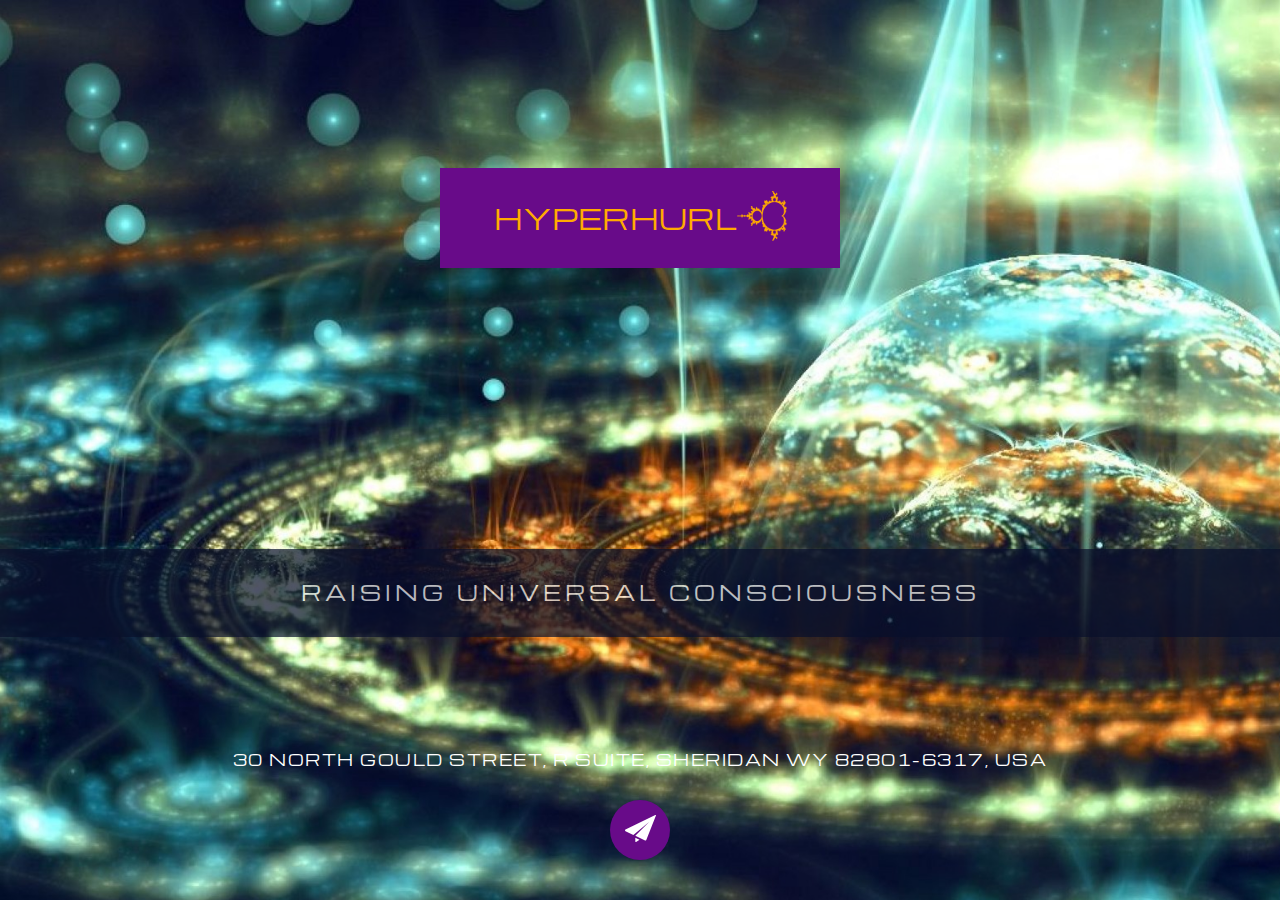
<file: index.html>
<!DOCTYPE html>
<html lang="en">

<head>
    <meta charset="UTF-8">
    <meta http-equiv="X-UA-Compatible" content="IE=edge">
    <meta name="viewport" content="width=device-width, initial-scale=1.0">
    <link rel="stylesheet" href="style.css">
    <link rel="preconnect" href="https://fonts.googleapis.com">
    <link rel="preconnect" href="https://fonts.gstatic.com" crossorigin>
    <!-- <link rel="stylesheet" href="./test.css"> -->
    <link
        href="https://fonts.googleapis.com/css2?family=Federo&family=Girassol&family=Inconsolata:wght@300&family=Michroma&family=Open+Sans:wght@300&family=PT+Sans&family=Roboto:wght@500&family=Space+Grotesk:wght@300&family=Ubuntu&display=swap"
        rel="stylesheet">
        <link rel="stylesheet" href="https://cdnjs.cloudflare.com/ajax/libs/font-awesome/4.7.0/css/font-awesome.min.css">
    <title>Hyperhurl</title>
</head>

<body>
    <div class="homepage-container-wrapper">
        <div class="homepage-container">
            <div class="top-section">
                <div class="brand-container">
                    <div class="content-wrapper">
                        <div class="text-box">
                            Hyperhurl
                        </div>
                        <div class="icon-box">
                            <img id='logo' src="./assets/logo.png">
                        </div>
                    </div>
                </div>
            </div>
            <div class="middle-section">
                <p class="middle-section-text">
                    Raising universal consciousness
                </p>
            </div>
            <div class="bottom-section">
                <div class="bottom-container-wrapper">
                    <div class="bottom-container">
                        <p class="address">
                                30 North Gould Street, R Suite, Sheridan WY 82801-6317, USA
                        </p>
                    </div>
                    <div class="telegram-icon-wrapper">
                        <div class="telegram-icon">
                           <a href="mailto: info@hyperhurl.com" > <svg  width="31" height="31" viewBox="0 0 31 31" fill="none" xmlns="http://www.w3.org/2000/svg">
                            <g clip-path="url(#clip0_1_11)">
                                <path d="M10.3152 28.6005C10.3152 28.7862 10.4183 28.9566 10.5823 29.0434C10.7462 29.1301 10.9455 29.1189 11.0987 29.014L14.5488 26.6583L10.3152 24.6405V28.6005H10.3152Z" fill="white"/>
                                <path d="M30.8389 2.03176C30.7441 1.9444 30.6218 1.89868 30.4982 1.89868C30.4237 1.89868 30.3493 1.91521 30.279 1.94978L0.495011 16.5597C0.190587 16.7093 -0.00205019 17.0201 1.64645e-05 17.3602C0.00208312 17.6998 0.197977 18.0086 0.504593 18.1549L8.35425 21.8951L24.0495 8.99482L10.2991 22.8217L20.0778 27.4811C20.1979 27.5387 20.3291 27.5673 20.4588 27.5673C20.5695 27.5673 20.6792 27.5471 20.7836 27.5061C21.0114 27.416 21.1924 27.2357 21.2827 27.0078L30.9644 2.58375C31.0411 2.39155 30.9911 2.17179 30.8389 2.03176Z" fill="white"/>
                            </g>
                            <defs>
                                <clipPath id="clip0_1_11">
                                    <rect width="31" height="31" fill="white"/>
                                </clipPath>
                            </defs>
                        </svg></a>
                        </div>
                    </div>
                </div>
            </div>
        </div>
    </div>
</body>

</html>

<!--<h1 class="header">Hyperhurl<img id='logo' src="../assets/logo.png"></h1>-->
<!--<a class="link-wrapper" href="#" ></a>-->
<!--<a id="icon" class="link-wrapper" href=" info@hyperhurl.com" target="_blank" >-->
<!--    <i  class="fa fa-google-plus" aria-hidden="true"></i>-->
<!--</a>-->
</file>
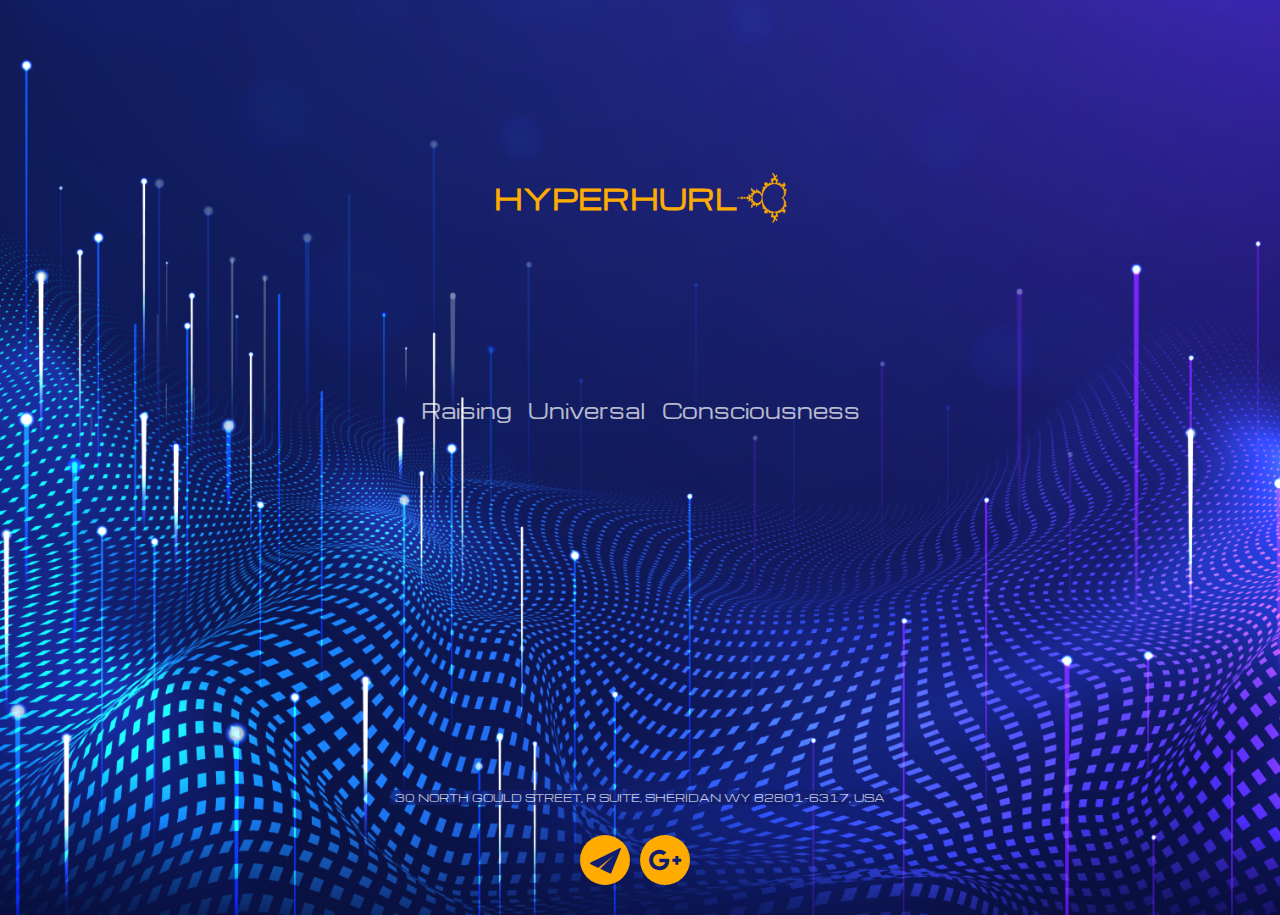
<file: pageEight/pageEight.html>
<!DOCTYPE html>
<html lang="en">

<head>
    <meta charset="UTF-8">
    <meta http-equiv="X-UA-Compatible" content="IE=edge">
    <meta name="viewport" content="width=device-width, initial-scale=1.0">
    <link rel="stylesheet" href="styleEight.css">
    <link rel="preconnect" href="https://fonts.googleapis.com">
    <link rel="preconnect" href="https://fonts.gstatic.com" crossorigin>
    <link
        href="https://fonts.googleapis.com/css2?family=Federo&family=Girassol&family=Inconsolata:wght@300&family=Michroma&family=Open+Sans:wght@300&family=PT+Sans&family=Roboto:wght@500&family=Space+Grotesk:wght@300&family=Ubuntu&display=swap"
        rel="stylesheet">
        <link rel="stylesheet" href="https://cdnjs.cloudflare.com/ajax/libs/font-awesome/4.7.0/css/font-awesome.min.css">
    <title>Hyperhurl8</title>
</head>

<body>
    <div class="wrapper">
        <div class="header-wrapper">
        <h1 class="header">Hyperhurl<img id='logo' src="../assets/logo.png"></h1>
    </div>
    <div  class="text-wrapper">
      <p class="text">Raising  universal  consciousness</p>
    </div>
    <div class="address-wrapper">
        <p class="address">30 North Gould Street, R Suite, Sheridan WY 82801-6317, USA</p>
    </div>
    <div class="link-div" >
        <a class="link-wrapper" href="#" ><img src="../assets/log.png"></a>
        <a id="icon" class="link-wrapper" href="#" target="_blank" ><i  class="fa fa-google-plus" aria-hidden="true"></i></a>

    </div>
    </div>
</body>

</html>
</file>
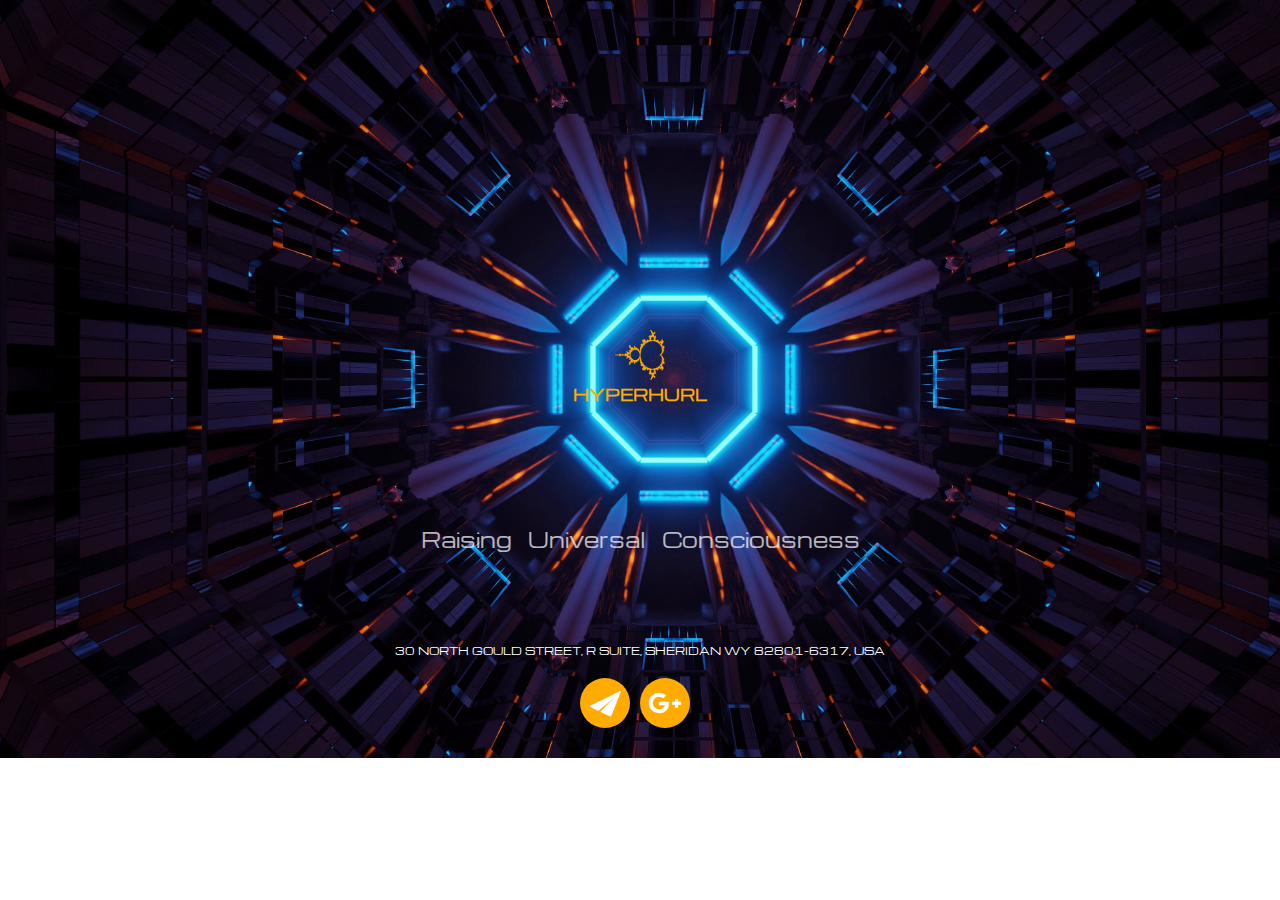
<file: pageFive/pageFive.html>
<!DOCTYPE html>
<html lang="en">

<head>
    <meta charset="UTF-8">
    <meta http-equiv="X-UA-Compatible" content="IE=edge">
    <meta name="viewport" content="width=device-width, initial-scale=1.0">
    <link rel="stylesheet" href="styleFive.css">
    <link rel="preconnect" href="https://fonts.googleapis.com">
    <link rel="preconnect" href="https://fonts.gstatic.com" crossorigin>
    <link
        href="https://fonts.googleapis.com/css2?family=Federo&family=Girassol&family=Inconsolata:wght@300&family=Michroma&family=Open+Sans:wght@300&family=PT+Sans&family=Roboto:wght@500&family=Space+Grotesk:wght@300&family=Ubuntu&display=swap"
        rel="stylesheet">
        <link rel="stylesheet" href="https://cdnjs.cloudflare.com/ajax/libs/font-awesome/4.7.0/css/font-awesome.min.css">
    <title>Hyperhurl5</title>
</head>

<body>
    <div class="wrapper">
        <div class="header-wrapper">
            <img id='logo' src="../assets/logo.png">
        <h1 class="header">Hyperhurl</h1>
    </div>
    <div  class="text-wrapper">
      <p class="text">Raising  universal  consciousness</p>
    </div>
    <div class="address-wrapper">
        <p class="address">30 North Gould Street, R Suite, Sheridan WY 82801-6317, USA</p>
    </div>
    <div class="link-div" >
        <a class="link-wrapper" href="#" ><img src="../assets/XMLID_52_.png"></a>
        <a id="icon" class="link-wrapper" href="#" target="_blank" ><i  class="fa fa-google-plus" aria-hidden="true"></i></a>
    </div>
    </div>
</body>

</html>
</file>
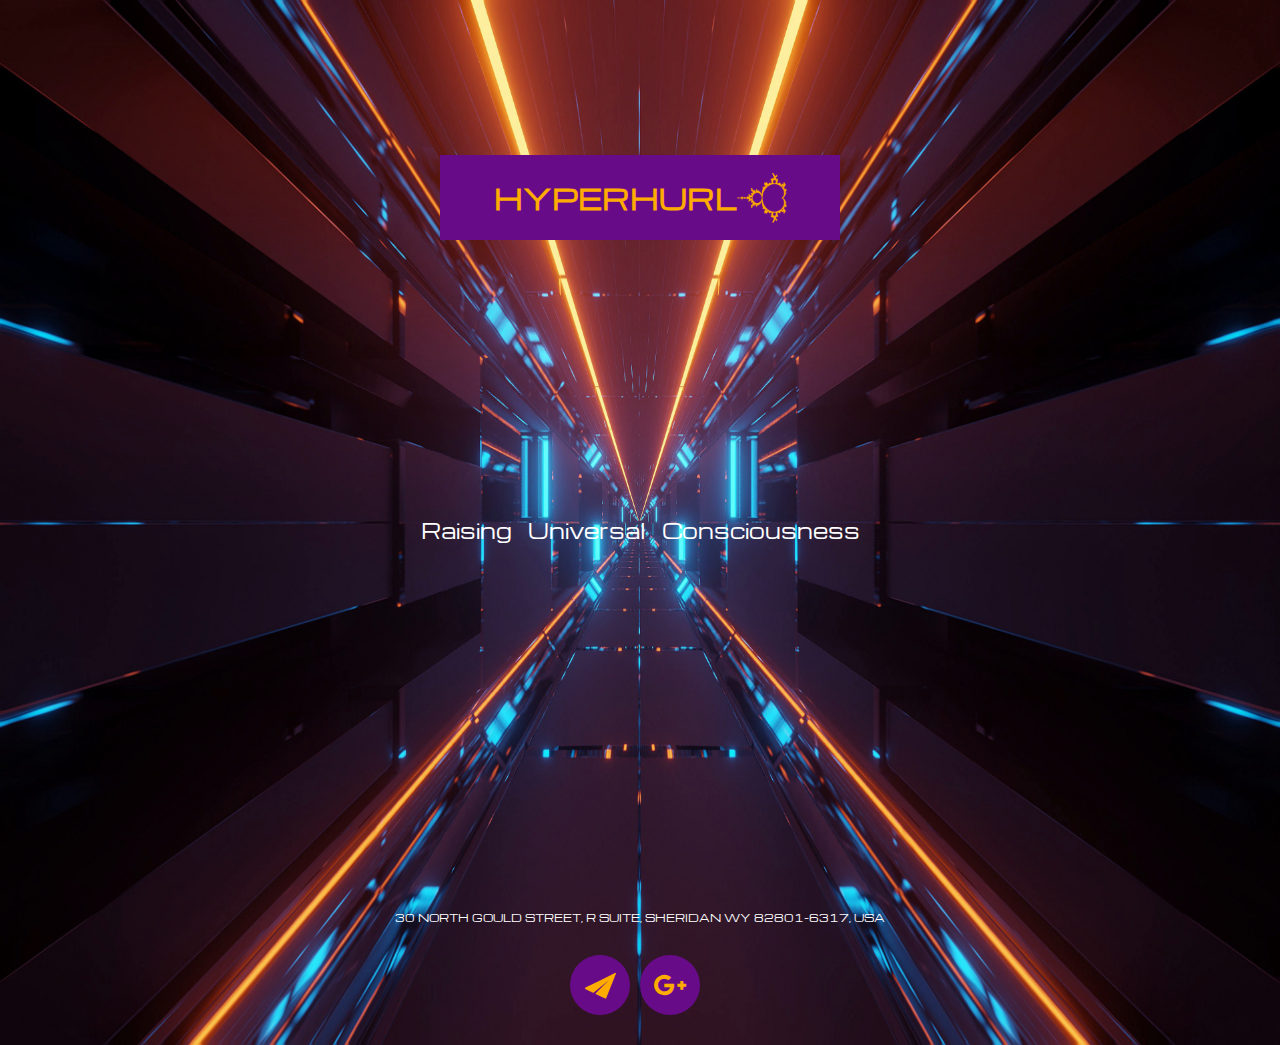
<file: pageFour/pageFour.html>
<!DOCTYPE html>
<html lang="en">

<head>
    <meta charset="UTF-8">
    <meta http-equiv="X-UA-Compatible" content="IE=edge">
    <meta name="viewport" content="width=device-width, initial-scale=1.0">
    <link rel="stylesheet" href="styleFour.css">
    <link rel="preconnect" href="https://fonts.googleapis.com">
    <link rel="preconnect" href="https://fonts.gstatic.com" crossorigin>
    <link
        href="https://fonts.googleapis.com/css2?family=Federo&family=Girassol&family=Inconsolata:wght@300&family=Michroma&family=Open+Sans:wght@300&family=PT+Sans&family=Roboto:wght@500&family=Space+Grotesk:wght@300&family=Ubuntu&display=swap"
        rel="stylesheet">
        <link rel="stylesheet" href="https://cdnjs.cloudflare.com/ajax/libs/font-awesome/4.7.0/css/font-awesome.min.css">
    <title>Hyperhurl4</title>
</head>

<body>
    <div class="wrapper">
        <div class="header-wrapper">
        <h1 class="header">Hyperhurl<img id='logo' src="../assets/logo.png"></h1>
    </div>
    <div  class="text-wrapper">
      <p class="text">Raising  universal  consciousness</p>
    </div>
    <div class="address-wrapper">
        <p class="address">30 North Gould Street, R Suite, Sheridan WY 82801-6317, USA</p>
    </div>
    <div class="link-div" >
        <a class="link-wrapper" href="#" ><img src="../assets/ab.png"></a>
        <a id="icon" class="link-wrapper" href="#" target="_blank" ><i  class="fa fa-google-plus" aria-hidden="true"></i></a>
    </div>
    </div>
</body>

</html>
</file>
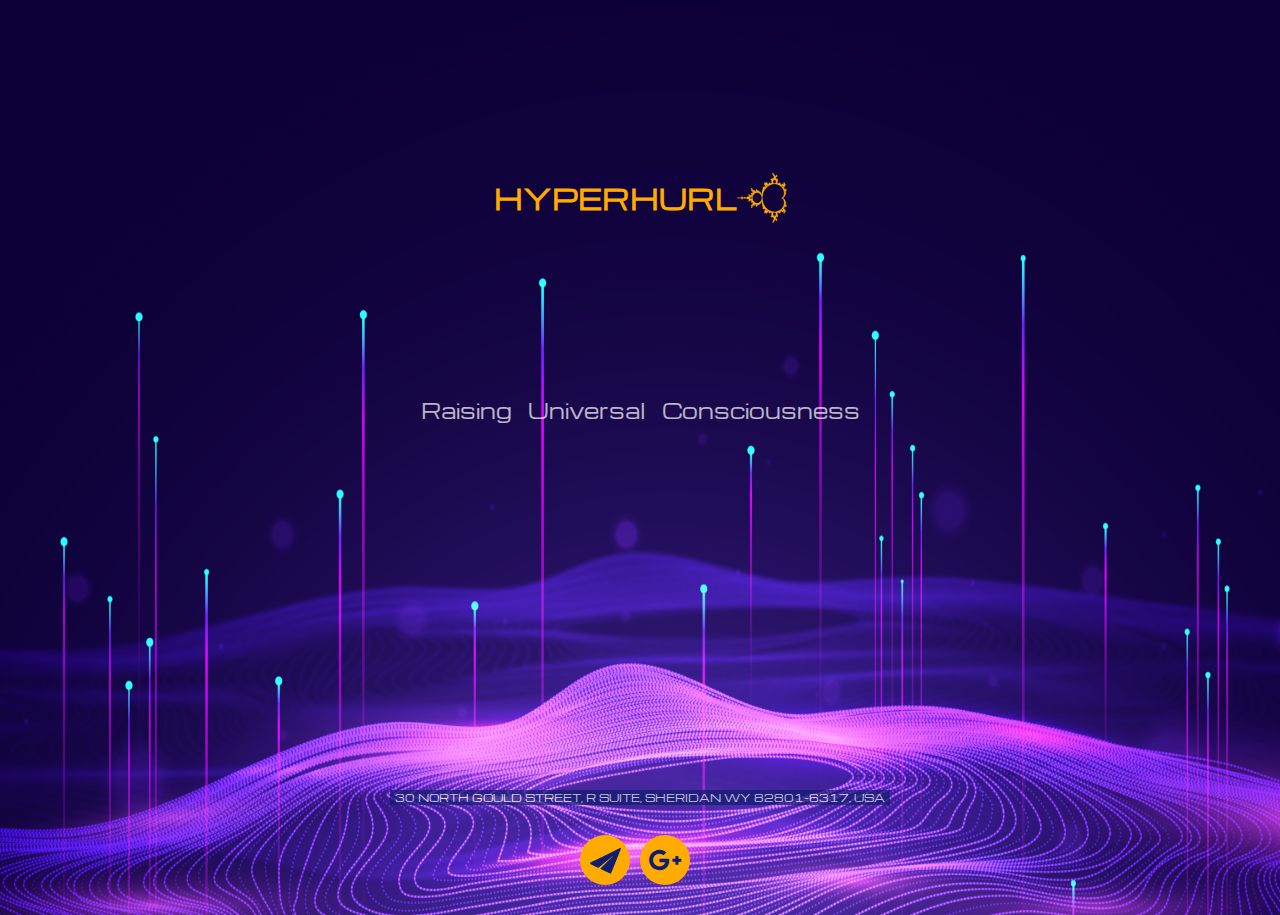
<file: pageNine/pageNine.html>
<!DOCTYPE html>
<html lang="en">

<head>
    <meta charset="UTF-8">
    <meta http-equiv="X-UA-Compatible" content="IE=edge">
    <meta name="viewport" content="width=device-width, initial-scale=1.0">
    <link rel="stylesheet" href="styleNine.css">
    <link rel="preconnect" href="https://fonts.googleapis.com">
    <link rel="preconnect" href="https://fonts.gstatic.com" crossorigin>
    <link
        href="https://fonts.googleapis.com/css2?family=Federo&family=Girassol&family=Inconsolata:wght@300&family=Michroma&family=Open+Sans:wght@300&family=PT+Sans&family=Roboto:wght@500&family=Space+Grotesk:wght@300&family=Ubuntu&display=swap"
        rel="stylesheet">
        <link rel="stylesheet" href="https://cdnjs.cloudflare.com/ajax/libs/font-awesome/4.7.0/css/font-awesome.min.css">
    <title>Hyperhurl9</title>
</head>

<body>
    <div class="wrapper">
        <div class="header-wrapper">
        <h1 class="header">Hyperhurl<img id='logo' src="../assets/logo.png"></h1>
    </div>
    <div  class="text-wrapper">
      <p class="text">Raising  universal  consciousness</p>
    </div>
    <div class="address-wrapper">
        <p class="address">30 North Gould Street, R Suite, Sheridan WY 82801-6317, USA</p>
    </div>
    <div class="link-div" >
        <a class="link-wrapper" href="#" ><img src="../assets/log.png"></a>
        <a id="icon" class="link-wrapper" href="#" target="_blank" ><i  class="fa fa-google-plus" aria-hidden="true"></i></a>

    </div>
    </div>
</body>

</html>
</file>
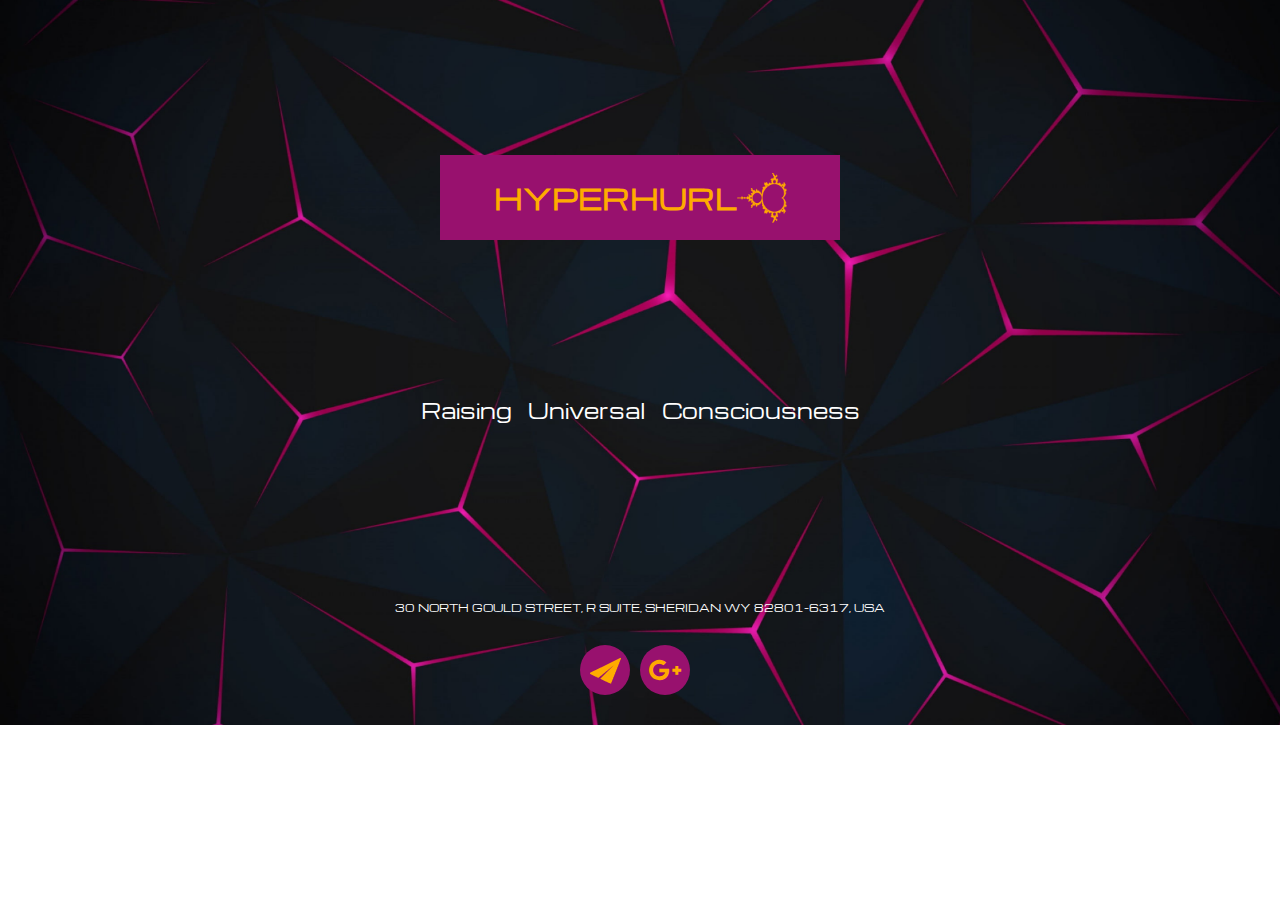
<file: pageSeven/pageSeven.html>
<!DOCTYPE html>
<html lang="en">

<head>
    <meta charset="UTF-8">
    <meta http-equiv="X-UA-Compatible" content="IE=edge">
    <meta name="viewport" content="width=device-width, initial-scale=1.0">
    <link rel="stylesheet" href="styleSeven.css">
    <link rel="preconnect" href="https://fonts.googleapis.com">
    <link rel="preconnect" href="https://fonts.gstatic.com" crossorigin>
    <link
        href="https://fonts.googleapis.com/css2?family=Federo&family=Girassol&family=Inconsolata:wght@300&family=Michroma&family=Open+Sans:wght@300&family=PT+Sans&family=Roboto:wght@500&family=Space+Grotesk:wght@300&family=Ubuntu&display=swap"
        rel="stylesheet">
        <link rel="stylesheet" href="https://cdnjs.cloudflare.com/ajax/libs/font-awesome/4.7.0/css/font-awesome.min.css">
    <title>Hyperhurl7</title>
</head>

<body>
    <div class="wrapper">
        <div class="header-wrapper">
        <h1 class="header">Hyperhurl<img id='logo' src="../assets/logo.png"></h1>
    </div>
    <div  class="text-wrapper">
      <p class="text">Raising  universal  consciousness</p>
    </div>
    <div class="address-wrapper">
        <p class="address">30 North Gould Street, R Suite, Sheridan WY 82801-6317, USA</p>
    </div>
    <div class="link-div" >
        <a class="link-wrapper" href="#" ><img src="../assets/ab.png"></a>
        <a id="icon" class="link-wrapper" href="#" target="_blank" ><i  class="fa fa-google-plus" aria-hidden="true"></i></a>
    </div>
    </div>
</body>

</html>
</file>
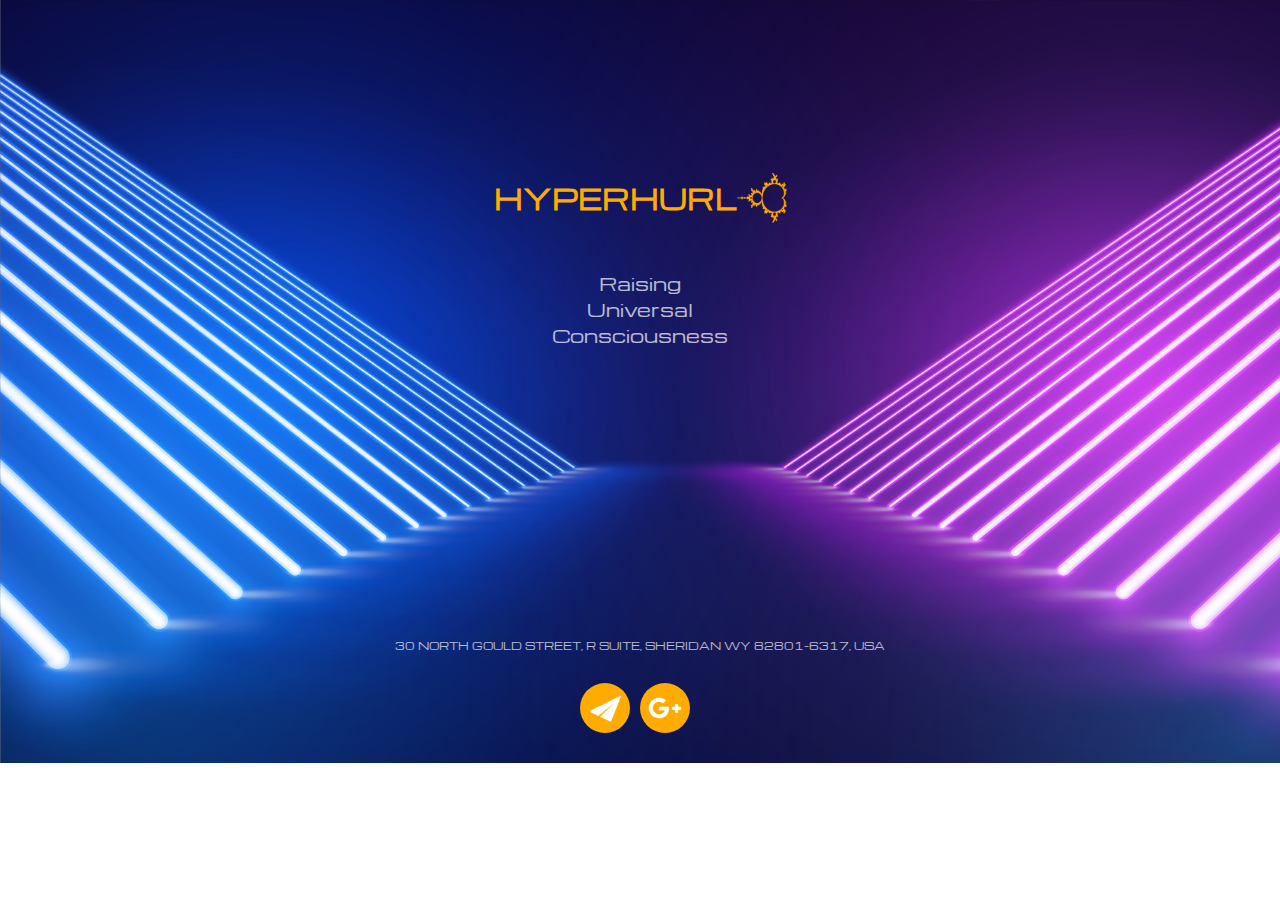
<file: pageSix/pageSix.html>
<!DOCTYPE html>
<html lang="en">

<head>
    <meta charset="UTF-8">
    <meta http-equiv="X-UA-Compatible" content="IE=edge">
    <meta name="viewport" content="width=device-width, initial-scale=1.0">
    <link rel="stylesheet" href="styleSix.css">
    <link rel="preconnect" href="https://fonts.googleapis.com">
    <link rel="preconnect" href="https://fonts.gstatic.com" crossorigin>
    <link
        href="https://fonts.googleapis.com/css2?family=Federo&family=Girassol&family=Inconsolata:wght@300&family=Michroma&family=Open+Sans:wght@300&family=PT+Sans&family=Roboto:wght@500&family=Space+Grotesk:wght@300&family=Ubuntu&display=swap"
        rel="stylesheet">
        <link rel="stylesheet" href="https://cdnjs.cloudflare.com/ajax/libs/font-awesome/4.7.0/css/font-awesome.min.css">
    <title>Hyperhurl6</title>
</head>

<body>
    <div class="wrapper">
        <div class="header-wrapper">
        <h1 class="header">Hyperhurl<img id='logo' src="../assets/logo.png"></h1>
    </div>
    <div  class="text-wrapper">
      <p class="text">Raising  universal  consciousness</p>
    </div>
    <div class="address-wrapper">
        <p class="address">30 North Gould Street, R Suite, Sheridan WY 82801-6317, USA</p>
    </div>
    <div class="link-div" >
        <a class="link-wrapper" href="#" ><img src="../assets/XMLID_52_.png"></a>
        <a id="icon" class="link-wrapper" href="#" target="_blank" ><i  class="fa fa-google-plus" aria-hidden="true"></i></a>

    </div>
    </div>
</body>

</html>
</file>
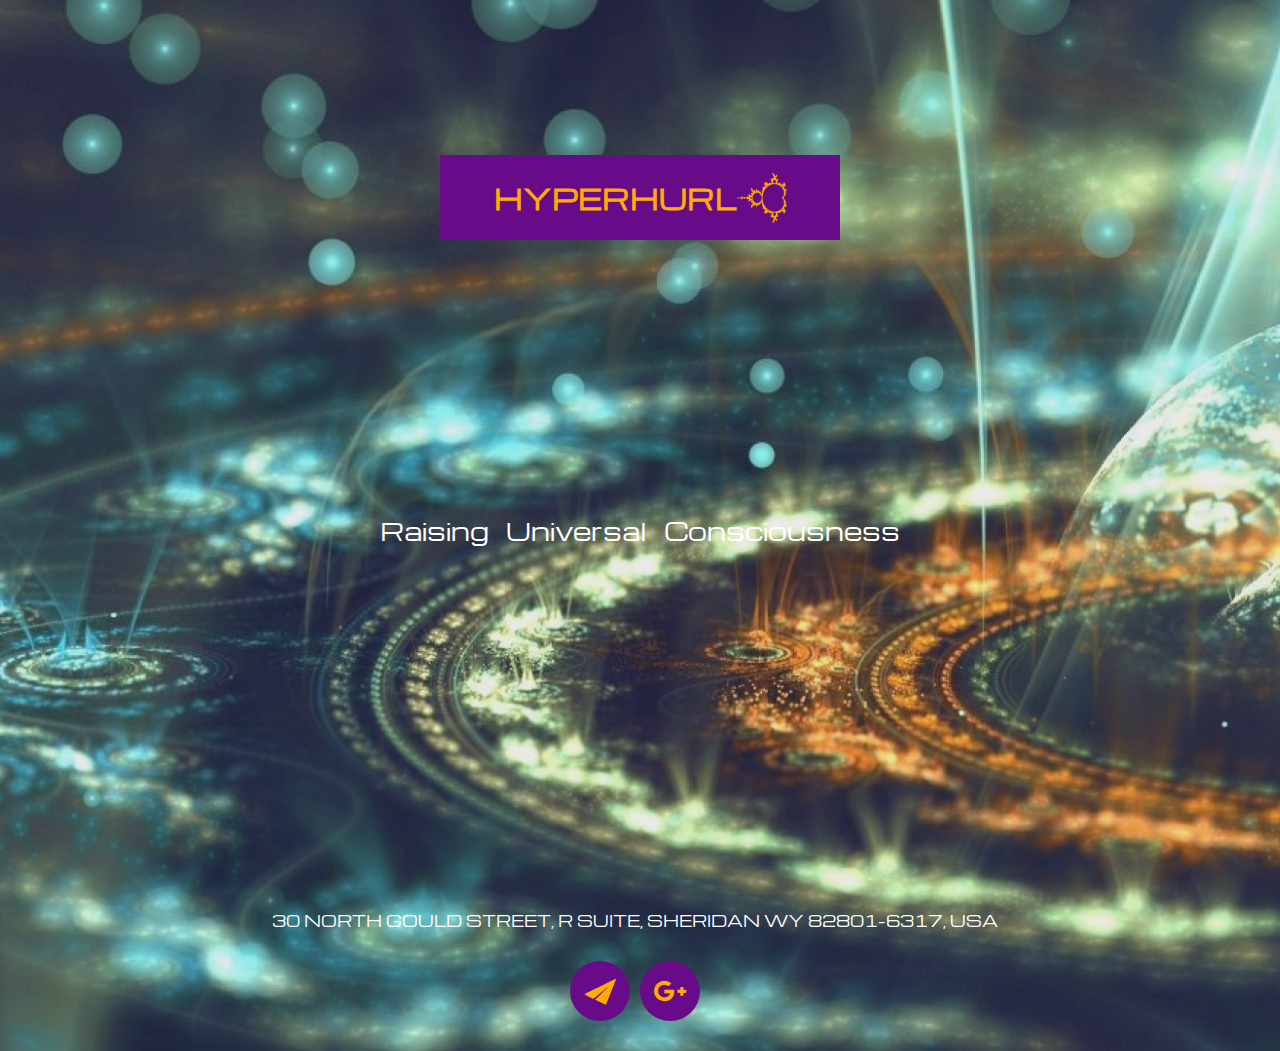
<file: pageThree/pageThree.html>
<!DOCTYPE html>
<html lang="en">

<head>
    <meta charset="UTF-8">
    <meta http-equiv="X-UA-Compatible" content="IE=edge">
    <meta name="viewport" content="width=device-width, initial-scale=1.0">
    <link rel="stylesheet" href="styleThree.css">
    <link rel="preconnect" href="https://fonts.googleapis.com">
    <link rel="preconnect" href="https://fonts.gstatic.com" crossorigin>
    <link
        href="https://fonts.googleapis.com/css2?family=Federo&family=Girassol&family=Inconsolata:wght@300&family=Michroma&family=Open+Sans:wght@300&family=PT+Sans&family=Roboto:wght@500&family=Space+Grotesk:wght@300&family=Ubuntu&display=swap"
        rel="stylesheet">
        <link rel="stylesheet" href="https://cdnjs.cloudflare.com/ajax/libs/font-awesome/4.7.0/css/font-awesome.min.css">
    <title>Hyperhurl3</title>
</head>

<body>
    <div class="wrapper">
        <div class="header-wrapper">
        <h1 class="header">Hyperhurl<img id='logo' src="../assets/logo.png"></h1>
    </div>
    <div  class="text-wrapper">
      <p class="text">Raising  universal  consciousness</p>
    </div>
    <div class="address-wrapper">
        <p class="address">30 North Gould Street, R Suite, Sheridan WY 82801-6317, USA</p>
    </div>
    <div class="link-div" >
        <a class="link-wrapper" href="#" ><img src="../assets/ab.png"></a>
        <a id="icon" class="link-wrapper" href="#" target="_blank" ><i  class="fa fa-google-plus" aria-hidden="true"></i></a>
    </div>
    </div>
</body>

</html>
</file>
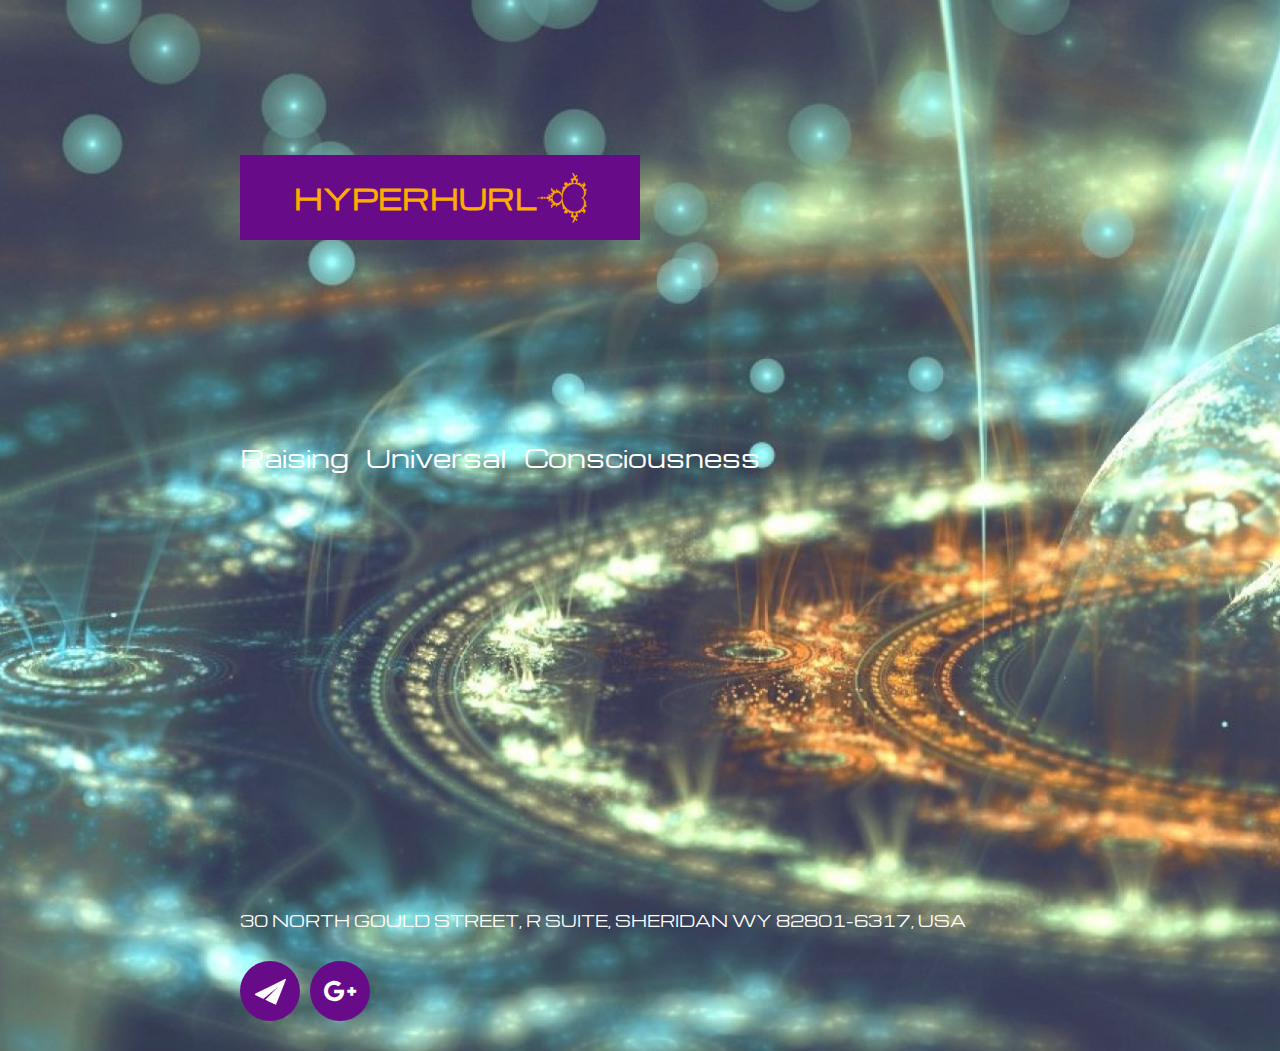
<file: pageTwo/pageTwo.html>
<!DOCTYPE html>
<html lang="en">

<head>
    <meta charset="UTF-8">
    <meta http-equiv="X-UA-Compatible" content="IE=edge">
    <meta name="viewport" content="width=device-width, initial-scale=1.0">
    <link rel="stylesheet" href="styleTwo.css">
    <link rel="preconnect" href="https://fonts.googleapis.com">
    <link rel="preconnect" href="https://fonts.gstatic.com" crossorigin>
    <link
        href="https://fonts.googleapis.com/css2?family=Federo&family=Girassol&family=Inconsolata:wght@300&family=Michroma&family=Open+Sans:wght@300&family=PT+Sans&family=Roboto:wght@500&family=Space+Grotesk:wght@300&family=Ubuntu&display=swap"
        rel="stylesheet">
        <link rel="stylesheet" href="https://cdnjs.cloudflare.com/ajax/libs/font-awesome/4.7.0/css/font-awesome.min.css">
    <title>Hyperhurl2</title>
</head>

<body>
    <div class="wrapper">
        <div class="header-wrapper">
        <h1 class="header">Hyperhurl<img id='logo' src="../assets/logo.png"></h1>
    </div>
    <div  class="text-wrapper">
      <p class="text">Raising  universal  consciousness</p>
    </div>
    <div class="address-wrapper">
        <p class="address">30 North Gould Street, R Suite, Sheridan WY 82801-6317, USA</p>
    </div>
    <div class="link-div" >
        <a class="link-wrapper" href="#" ><img src="../assets/XMLID_52_.png"></a>
        <a id="icon" class="link-wrapper" href="#" target="_blank" ><i  class="fa fa-google-plus" aria-hidden="true"></i></a>

    </div>
    </div>
</body>

</html>
</file>
<file: style.css>
*{
    font-family: Michroma;
    margin: 0;padding: 0;
    text-transform: uppercase;
}
.wrapper{
    padding-bottom: 30px;
    background-image: url(./assets/bg.png);
    background-repeat: no-repeat;
    background-size: cover;
    height: 100vh;
}
#logo{
    width: 50px;
    height: 50px;
}
.header{
    color:#FFAB00 ;
    font-size:27px ;
    font-family: Michroma;
    display: flex;
    align-items: center;
    justify-content: center;
    background-color: #680B89;
    width: 400px;
    height: 85px;
}
.header-wrapper{
    display: flex;
    justify-content: center;
    padding-top: 155px;
}
.text{
    font-size: 30px;
}
.text-wrapper{
    height: 180px;
    background-color: #080F2B;
    color: #FFFFFF;
    display: flex;
    justify-content: center;
    align-items: center;
    margin-top: 200px;
    opacity: 0.7; 
}
.address{
    width: 736px;
    color: #FFFFFF;
    font-size: 15px;
}
.address-wrapper{
    display: flex;
    align-items: center;
    justify-content: center;
    margin-top: 290px;
    margin-bottom: 30px;
}
.link-wrapper{
    width: 60px;
    height: 60px;
    background-color: #680B89;
    border-radius: 60px;
    display: flex;
    justify-content: center;
    align-items: center;
    margin-right: 10px;
}
.link-div{
    display: flex;
    justify-content: center;
    align-items: center;
}
#icon{
    text-decoration: none;
    color: white;
    font-size: 25px;
}
@media (min-width:320px) and (max-width:768px){
    .wrapper{
        padding: 5px;
    }
    .text-wrapper{
        background-color: #080F2B;
        color: #FFFFFF;
        height: fit-content;
    }
    .text{
        font-size: 10px;
        text-align: center;

    }
    .address{
        width: fit-content;
        color: #FFFFFF;
        font-size: 10px;
        text-align: center;
    }
    .address-wrapper{
        display: flex;
        align-items: center;
        justify-content: center;
        margin-top: 290px;
        margin-bottom: 30px;
    }
}
body{
    overflow: hidden;
}
.homepage-container-wrapper{
    background: white url("./assets/home-bg.png") no-repeat scroll center;
    height: 100vh;
}
.homepage-container-wrapper .homepage-container{
    height: 100%;
    display: flex;
    flex-direction: column;
    justify-content: space-between;
}

.top-section{
    flex-grow: .6;
}

.middle-section, .top-section{
    display: flex;
    align-items: center;
    justify-content: center;
}
.top-section .brand-container{
    width: 400px;
    height: 100px;
    background: #680B89;
    display: flex;
    align-items: center;
}
.brand-container .content-wrapper{
    width: 100%;
    display: flex;
    align-items: center;
    justify-content: center;

}
.text-box{
    font-family: Michroma;
    font-style: normal;
    font-weight: normal;
    font-size: 27px;
    line-height: 38px;
    text-transform: uppercase;
    color: #FFAB00;
}

.middle-section{
    height: 180px;
    background: #080F2B;
    opacity: 0.7;
}
.middle-section .middle-section-text{
    font-family: Michroma;
    font-style: normal;
    font-weight: normal;
    font-size: 30px;
    line-height: 43px;
    letter-spacing: 0.2em;
    text-transform: uppercase;
    color: #FFFFFF;
    width: 100%;
    text-align: center;
    padding: 0;
    margin: 0;

}

.bottom-section{
    display: flex;
    align-items: end;
    justify-content: center;
    padding-bottom: 40px;
    /* flex-grow: 0.4; */
}
.bottom-container-wrapper{
    width: 100%;

}
.bottom-container{
    text-align: center;
}
.address{
    font-family: Michroma;
    font-style: normal;
    font-weight: normal;
    font-size: 15px;
    line-height: 21px;
    letter-spacing: 0.1em;
    color: #FFFFFF;
    margin: 0;
    padding: 0;
    width: 100%;
}
.telegram-icon-wrapper{
    display: flex;
    justify-content: center;
}
.telegram-icon{
    margin-top: 30px;
    width: 60px;
    height: 60px;
    background: #680B89;
    border-radius: 50%;
    display: flex;
    align-items: center;
    justify-content: center;
}


@media(min-width:250px) and (max-width:320px){
    .middle-section .middle-section-text{
        font-size: 10px;
        line-height: 33px;
        letter-spacing: 0.1em;
        padding: 0 5px;
    }
    .middle-section{
        height: 44px;
    }
    .address{
      font-size: 10px;
    }
}
@media(min-width:321px) and (max-width:768px){
    .middle-section .middle-section-text{
        font-size: 10px;
        line-height: 33px;
        letter-spacing: 0.1em;
        padding: 0 5px;
    }
    .middle-section{
        height: 44px;
    }
    .address{
      font-size: 10px;
    }
}
@media(min-width:769px) and (max-width:1500px){
.homepage-container-wrapper{
    background-size: cover}
    .middle-section{
        height: 88px;
    }
    .middle-section .middle-section-text{
        font-size: 20px;
    }
}
/* @media(max-width: 568px) {
    .top-section{
        flex-grow: 0.7;
    }
    .bottom-section{
        flex-grow: .3;
    }
    .brand-container{
        min-width: 260px;
        height: auto;
        display: table;
        max-width: 90%;
    }
    .text-box{
        font-size: 23px;
    }
    .middle-section .middle-section-text{
        font-size: 25px;
        line-height: 33px;
        letter-spacing: 0.1em;
        padding: 0 5px;
    }
} */
</file>
<file: test.css>
/* 
body{
    overflow: hidden;
}
.homepage-container-wrapper{
    background: white url("./assets/home-bg.png") no-repeat scroll center;
    height: 100vh;
}
.homepage-container-wrapper .homepage-container{
    height: 100%;
    display: flex;
    flex-direction: column;
    justify-content: space-between;
}

.top-section{
    flex-grow: .6;
}

.middle-section, .top-section{
    display: flex;
    align-items: center;
    justify-content: center;
}
.top-section .brand-container{
    width: 400px;
    height: 100px;
    background: #680B89;
    display: flex;
    align-items: center;
}
.brand-container .content-wrapper{
    width: 100%;
    display: flex;
    align-items: center;
    justify-content: center;

}
.text-box{
    font-family: Michroma;
    font-style: normal;
    font-weight: normal;
    font-size: 27px;
    line-height: 38px;
    text-transform: uppercase;
    color: #FFAB00;
}

.middle-section{
    height: 180px;
    background: #080F2B;
    opacity: 0.7;
}
.middle-section .middle-section-text{
    font-family: Michroma;
    font-style: normal;
    font-weight: normal;
    font-size: 30px;
    line-height: 43px;
    letter-spacing: 0.2em;
    text-transform: uppercase;
    color: #FFFFFF;
    width: 100%;
    text-align: center;
    padding: 0;
    margin: 0;

}

.bottom-section{
    display: flex;
    align-items: end;
    justify-content: center;
    padding-bottom: 40px;
    flex-grow: 0.4;
}
.bottom-container-wrapper{
    width: 100%;

}
.bottom-container{
    text-align: center;
}
.address{
    font-family: Michroma;
    font-style: normal;
    font-weight: normal;
    font-size: 15px;
    line-height: 21px;
    letter-spacing: 0.1em;
    color: #FFFFFF;
    margin: 0;
    padding: 0;
    width: 100%;
}
.telegram-icon-wrapper{
    display: flex;
    justify-content: center;
}
.telegram-icon{
    margin-top: 30px;
    width: 60px;
    height: 60px;
    background: #680B89;
    border-radius: 50%;
    display: flex;
    align-items: center;
    justify-content: center;
}


@media(min-width:250px) and (max-width:320px){
    .middle-section .middle-section-text{
        font-size: 10px;
        line-height: 33px;
        letter-spacing: 0.1em;
        padding: 0 5px;
    }
    .middle-section{
        height: 44px;
    }
    .address{
      font-size: 10px;
    }
}
@media(min-width:321px) and (max-width:768px){
    .middle-section .middle-section-text{
        font-size: 10px;
        line-height: 33px;
        letter-spacing: 0.1em;
        padding: 0 5px;
    }
    .middle-section{
        height: 44px;
    }
    .address{
      font-size: 10px;
    }
}
@media(min-width:769px) and (max-width:1500px){
.homepage-container-wrapper{
    background-size: cover}
    .middle-section{
        height: 88px;
    }
    .middle-section .middle-section-text{
        font-size: 20px;
    }
} */
/* @media(max-width: 568px) {
    .top-section{
        flex-grow: 0.7;
    }
    .bottom-section{
        flex-grow: .3;
    }
    .brand-container{
        min-width: 260px;
        height: auto;
        display: table;
        max-width: 90%;
    }
    .text-box{
        font-size: 23px;
    }
    .middle-section .middle-section-text{
        font-size: 25px;
        line-height: 33px;
        letter-spacing: 0.1em;
        padding: 0 5px;
    }
} */
</file>
<file: pageEight/styleEight.css>
*{
    font-family: Michroma;
    margin: 0;padding: 0;
    text-transform: uppercase;
}
.wrapper{
    padding-bottom: 30px;
    background-image: url(../assets/pageEight.png);
    background-repeat: no-repeat;
    background-size: cover;
}
#logo{
    width: 50px;
    height: 50px;
}
.header{
    color:#FFAB00 ;
    font-size:27px ;
    font-family: Michroma;
    display: flex;
    align-items: center;
    justify-content: center;
    width: 400px;
    height: 85px;
}
.header-wrapper{
    padding-top: 155px;
    display: flex;
    align-items: center;
    justify-content: center;
    
}
.text{
    font-size: 20px;
    text-transform: capitalize;
    word-spacing: 10px;
    opacity: 0.7;
}
.text-wrapper{
    height: 180px;
    color: #FFFFFF;
    margin-top: 80px;
    display: flex;
    align-items: center;
    justify-content: center;
}
.address{
    width: 500px;
    color: #FFFFFF;
    font-size: 10px;
    text-align: center;
    opacity: 0.7;
    background: #111D6E;
}
.address-wrapper{
    display: flex;
    align-items: center;
    justify-content: center;
    margin-top: 290px;
    margin-bottom: 30px;
}
.link-wrapper{
    width: 50px;
    height: 50px;
    background-color:#FFAB00;
    border-radius: 50px;
    display: flex;
    justify-content: center;
    align-items: center;
    margin-right: 10px;
}
.link-div{
    display: flex;
    justify-content: center;
    align-items: center;
}

#icon{
    text-decoration: none;
    color: #111D6E;
    font-size: 25px;
}
@media (min-width:320px) and (max-width:768px){
    .wrapper{
        padding: 5px;
    }
    .text-wrapper{
        background-color: #080F2B;
        color: #FFFFFF;
        height: fit-content;
    }
    .text{
        font-size: 10px;
        text-align: center;

    }
    .address{
        width: fit-content;
        color: #FFFFFF;
        font-size: 10px;
        text-align: center;
    }
    .address-wrapper{
        display: flex;
        align-items: center;
        justify-content: center;
        margin-top: 290px;
        margin-bottom: 30px;
    }
}
</file>
<file: pageFive/styleFive.css>
*{
    font-family: Michroma;
    margin: 0;padding: 0;
    text-transform: uppercase;
}
.wrapper{
    padding-bottom: 30px;
    background-image: url(../assets/pageFive.png);
    background-repeat: no-repeat;
    background-size: cover;
    padding-top: 10px;
    
}
#logo{
    width: 50px;
    height: 50px;
}
.header{
    color:#FFAB00 ;
    font-size:15px ;
    font-family: Michroma;
    
}
.header-wrapper{
    text-align: center;
    margin-top: 320px;
}
.text{
    font-size: 20px;
    text-transform: capitalize;
    word-spacing: 10px;
    opacity: 0.7;
    font-family: Michroma;

}
.text-wrapper{
    color: #FFFFFF;
    display: flex;
    align-items: center;
    justify-content: center;
    margin-top: 120px;

}
.address{
    width: 600px;
    color: #FFFFFF;
    font-size: 10px;
    text-align: center;
}
.address-wrapper{
    display: flex;
    align-items: center;
    justify-content: center;
    margin-top: 90px;
    margin-bottom: 20px;
}
.link-wrapper{
    width: 50px;
    height: 50px;
    background-color:#FFAB00;
    border-radius: 50px;
    display: flex;
    justify-content: center;
    align-items: center;
    margin-right: 10px;
}
.link-div{
    display: flex;
    justify-content: center;
    align-items: center;
}
#icon{
    text-decoration: none;
    color: white;
    font-size: 25px;
}
@media (min-width:320px) and (max-width:768px){
    .wrapper{
        padding: 5px;
    background-size: cover;
    }
    .text-wrapper{
        background-color: #080F2B;
        color: #FFFFFF;
        height: fit-content;
    }
    .text{
        font-size: 10px;
        text-align: center;

    }
    .address{
        width: fit-content;
        color: #FFFFFF;
        font-size: 10px;
        text-align: center;
    }
    .address-wrapper{
        display: flex;
        align-items: center;
        justify-content: center;
        margin-top: 290px;
        margin-bottom: 30px;
    }
}
</file>
<file: pageFour/styleFour.css>
*{
    font-family: Michroma;
    margin: 0;padding: 0;
    text-transform: uppercase;
}
.wrapper{
    padding-bottom: 30px;
    background-image: url(../assets/pagefour.png);
    background-repeat: no-repeat;
    background-size: 100% 100%;
    /* background-color: rgba(0,0,0, 0.4); */
}
#logo{
    width: 50px;
    height: 50px;
}
.header{
    color:#FFAB00 ;
    font-size:27px ;
    font-family: Michroma;
    display: flex;
    align-items: center;
    justify-content: center;
    background-color: #680B89;
    width: 400px;
    height: 85px;
}
.header-wrapper{
    padding-top: 155px;
    display: flex;
    align-items: center;
    justify-content: center;
}
.text{
    font-size: 20px;
    text-transform: capitalize;
    word-spacing: 10px;
}
.text-wrapper{
    height: 180px;
    color: #FFFFFF;
    margin-top: 200px;
    display: flex;
    align-items: center;
    justify-content: center;
}
.address{
    width: 600px;
    color: #FFFFFF;
    font-size: 10px;
    text-align: center;
}
.address-wrapper{
    display: flex;
    align-items: center;
    justify-content: center;
    margin-top: 290px;
    margin-bottom: 30px;
}
.link-wrapper{
    width: 60px;
    height: 60px;
    background-color: #680B89;
    border-radius: 60px;
    display: flex;
    justify-content: center;
    align-items: center;
    margin-right: 10px;
}
.link-div{
    display: flex;
    justify-content: center;
    align-items: center;
}
#icon{
    text-decoration: none;
    color: #FFAB00;
    font-size: 25px;
}
@media (min-width:320px) and (max-width:768px){
    .wrapper{
        padding: 5px;
    }
    .text-wrapper{
        background-color: #080F2B;
        color: #FFFFFF;
        height: fit-content;
    }
    .text{
        font-size: 10px;
        text-align: center;

    }
    .address{
        width: fit-content;
        color: #FFFFFF;
        font-size: 10px;
        text-align: center;
    }
    .address-wrapper{
        display: flex;
        align-items: center;
        justify-content: center;
        margin-top: 290px;
        margin-bottom: 30px;
    }
}
</file>
<file: pageNine/styleNine.css>
*{
    font-family: Michroma;
    margin: 0;padding: 0;
    text-transform: uppercase;
}
.wrapper{
    padding-bottom: 30px;
    background-image: url(../assets/pageNine.png);
    background-repeat: no-repeat;
    background-size: 100% 100%;
}
#logo{
    width: 50px;
    height: 50px;
}
.header{
    color:#FFAB00 ;
    font-size:27px ;
    font-family: Michroma;
    display: flex;
    align-items: center;
    justify-content: center;
    width: 400px;
    height: 85px;
}
.header-wrapper{
    padding-top: 155px;
    display: flex;
    align-items: center;
    justify-content: center;
    
}
.text{
    font-size: 20px;
    text-transform: capitalize;
    word-spacing: 10px;
    opacity: 0.7;
}
.text-wrapper{
    height: 180px;
    color: #FFFFFF;
    margin-top: 80px;
    display: flex;
    align-items: center;
    justify-content: center;
}
.address{
    width: 500px;
    color: #FFFFFF;
    font-size: 10px;
    text-align: center;
    opacity: 0.7;
    background: #111D6E;
}
.address-wrapper{
    display: flex;
    align-items: center;
    justify-content: center;
    margin-top: 290px;
    margin-bottom: 30px;
}
.link-wrapper{
    width: 50px;
    height: 50px;
    background-color:#FFAB00;
    border-radius: 50px;
    display: flex;
    justify-content: center;
    align-items: center;
    margin-right: 10px;
}
.link-div{
    display: flex;
    justify-content: center;
    align-items: center;
}
#icon{
    text-decoration: none;
    color: #111D6E;
    font-size: 25px;
}
@media (min-width:320px) and (max-width:768px){
    .wrapper{
        padding: 5px;
    }
    .text-wrapper{
        background-color: #080F2B;
        color: #FFFFFF;
        height: fit-content;
    }
    .text{
        font-size: 10px;
        text-align: center;

    }
    .address{
        width: fit-content;
        color: #FFFFFF;
        font-size: 10px;
        text-align: center;
    }
    .address-wrapper{
        display: flex;
        align-items: center;
        justify-content: center;
        margin-top: 290px;
        margin-bottom: 30px;
    }
}
</file>
<file: pageSeven/styleSeven.css>
*{
    font-family: Michroma;
    margin: 0;padding: 0;
    text-transform: uppercase;
}
.wrapper{
    padding-bottom: 30px;
    background-image: url(../assets/pageSeven.png);
    background-repeat: no-repeat;
    background-size: cover;
}
#logo{
    width: 50px;
    height: 50px;
}
.header{
    color:#FFAB00 ;
    font-size:27px ;
    font-family: Michroma;
    display: flex;
    align-items: center;
    justify-content: center;
    background-color: #98116E;
    width: 400px;
    height: 85px;
}
.header-wrapper{
    padding-top: 155px;
    display: flex;
    align-items: center;
    justify-content: center;
}
.text{
    font-size: 20px;
    text-transform: capitalize;
    word-spacing: 10px;
}
.text-wrapper{
    height: 180px;
    color: #FFFFFF;
    margin-top: 80px;
    display: flex;
    align-items: center;
    justify-content: center;
}
.address{
    width: 600px;
    color: #FFFFFF;
    font-size: 10px;
    text-align: center;
}
.address-wrapper{
    display: flex;
    align-items: center;
    justify-content: center;
    margin-top: 100px;
    margin-bottom: 30px;
}
.link-wrapper{
    width: 50px;
    height: 50px;
    background-color: #98116E;
    border-radius: 50px;
    display: flex;
    justify-content: center;
    align-items: center;
    margin-right: 10px;
}
.link-div{
    display: flex;
    justify-content: center;
    align-items: center;
}
#icon{
    text-decoration: none;
    color: #FFAB00;
    font-size: 25px;
}
@media (min-width:320px) and (max-width:768px){
    .wrapper{
        padding: 5px;
    }
    .text-wrapper{
        background-color: #080F2B;
        color: #FFFFFF;
        height: fit-content;
    }
    .text{
        font-size: 10px;
        text-align: center;

    }
    .address{
        width: fit-content;
        color: #FFFFFF;
        font-size: 10px;
        text-align: center;
    }
    .address-wrapper{
        display: flex;
        align-items: center;
        justify-content: center;
        margin-top: 290px;
        margin-bottom: 30px;
    }
}
</file>
<file: pageSix/styleSix.css>
*{
    font-family: Michroma;
    margin: 0;padding: 0;
    text-transform: uppercase;
}
.wrapper{
    padding-bottom: 30px;
    background-image: url(../assets/pageSix.png);
    background-repeat: no-repeat;
    background-size: cover;
}
#logo{
    width: 50px;
    height: 50px;
}
.header{
    color:#FFAB00 ;
    font-size:27px ;
    font-family: Michroma;
    display: flex;
    align-items: center;
    justify-content: center;
    width: 400px;
    height: 85px;
}
.header-wrapper{
    padding-top: 155px;
    display: flex;
    align-items: center;
    justify-content: center;
    
}
.text{
    font-size: 18px;
    text-transform: capitalize;
    word-spacing: 10px;
    width: 200px;
    text-align: center;
    opacity: 0.7;
}
.text-wrapper{
    display: flex;
    justify-content: center;
    color: #FFFFFF;
    margin-top: 30px;  

}
.address{
    width: 600px;
    color: #FFFFFF;
    font-size: 10px;
    text-align: center;
    opacity: 0.7;
}
.address-wrapper{
    display: flex;
    align-items: center;
    justify-content: center;
    margin-top: 290px;
    margin-bottom: 30px;
}
.link-wrapper{
    width: 50px;
    height: 50px;
    background-color:#FFAB00;
    border-radius: 50px;
    display: flex;
    justify-content: center;
    align-items: center;
    margin-right: 10px;
}
.link-div{
    display: flex;
    justify-content: center;
    align-items: center;
}
#icon{
    text-decoration: none;
    color: white;
    font-size: 25px;
}
@media (min-width:320px) and (max-width:768px){
    .wrapper{
        padding: 5px;
        background-size: cover;
    }
    .text-wrapper{
        background-color: #080F2B;
        color: #FFFFFF;
        height: fit-content;
    }
    .text{
        font-size: 10px;
        text-align: center;

    }
    .address{
        width: fit-content;
        color: #FFFFFF;
        font-size: 10px;
        text-align: center;
    }
    .address-wrapper{
        display: flex;
        align-items: center;
        justify-content: center;
        margin-top: 290px;
        margin-bottom: 30px;
    }
}
</file>
<file: pageThree/styleThree.css>
*{
    font-family: Michroma;
    margin: 0;padding: 0;
    text-transform: uppercase;
}
.wrapper{
    padding-bottom: 30px;
    background-image: url(../assets/bg.png);
    background-repeat: no-repeat;
    background-size: cover;
    background-color: rgba(0,0,0, 0.4);
}
#logo{
    width: 50px;
    height: 50px;
}
.header{
    color:#FFAB00 ;
    font-size:27px ;
    font-family: Michroma;
    display: flex;
    align-items: center;
    justify-content: center;
    background-color: #680B89;
    width: 400px;
    height: 85px;
}
.header-wrapper{
    padding-top: 155px;
    display: flex;
    align-items: center;
    justify-content: center;
}
.text{
    font-size: 24px;
    text-transform: capitalize;
    word-spacing: 10px;
}
.text-wrapper{
    height: 180px;
    color: #FFFFFF;
    margin-top: 200px;
    display: flex;
    align-items: center;
    justify-content: center;
}
.address{
    width: 736px;
    color: #FFFFFF;
    font-size: 15px;
}
.address-wrapper{
    display: flex;
    align-items: center;
    justify-content: center;
    margin-top: 290px;
    margin-bottom: 30px;
}
.link-wrapper{
    width: 60px;
    height: 60px;
    background-color: #680B89;
    border-radius: 60px;
    display: flex;
    justify-content: center;
    align-items: center;
    margin-right: 10px;
}
.link-div{
    display: flex;
    justify-content: center;
    align-items: center;
}
#icon{
    text-decoration: none;
    color: #FFAB00;
    font-size: 25px;
}
@media (min-width:320px) and (max-width:768px){
    .wrapper{
        padding: 5px;
        background-size: cover;
    }
    .text-wrapper{
        background-color: #080F2B;
        color: #FFFFFF;
        height: fit-content;
    }
    .text{
        font-size: 10px;
        text-align: center;

    }
    .address{
        width: fit-content;
        color: #FFFFFF;
        font-size: 150px;
        text-align: center;
    }
    .address-wrapper{
        display: flex;
        align-items: center;
        justify-content: center;
        margin-top: 290px;
        margin-bottom: 30px;
    }
}
</file>
<file: pageTwo/styleTwo.css>
*{
    font-family: Michroma;
    margin: 0;padding: 0;
    text-transform: uppercase;
}
.wrapper{
    padding-bottom: 30px;
    background-image: url(../assets/bg.png);
    background-repeat: no-repeat;
    /* background-size: contain; */
    background-size: cover;
    /* background-size: auto; */
    /* background-size: 100% 100%; */
    padding-left: 240px;

}
#logo{
    width: 50px;
    height: 50px;
}
.header{
    color:#FFAB00 ;
    font-size:27px ;
    font-family: Michroma;
    display: flex;
    align-items: center;
    justify-content: center;
    background-color: #680B89;
    width: 400px;
    height: 85px;
}
.header-wrapper{
    padding-top: 155px;
}
.text{
    font-size: 24px;
    text-transform: capitalize;
    word-spacing: 10px;
}
.text-wrapper{
    height: 180px;
    color: #FFFFFF;
    margin-top: 200px;
    /* margin-left: 240px; */
}
.address{
    width: 736px;
    color: #FFFFFF;
    font-size: 15px;
}
.address-wrapper{
   
    margin-top: 290px;
    margin-bottom: 30px;
}
.link-wrapper{
    width: 60px;
    height: 60px;
    background-color: #680B89;
    border-radius: 60px;
    display: flex;
    justify-content: center;
    align-items: center;
    margin-right: 10px;
}
.link-div{
    display: flex;
    align-items: center;
}
#icon{
    text-decoration: none;
    color: white;
    font-size: 25px;
}
@media (min-width:320px) and (max-width:768px){
    .wrapper{
        padding: 5px;
    }
    .text-wrapper{
        background-color: #080F2B;
        color: #FFFFFF;
        height: fit-content;
    }
    .text{
        font-size: 10px;
        text-align: center;
padding-top: 5px;
padding-bottom: 5px;
    }
    .address{
        width: fit-content;
        color: #FFFFFF;
        font-size: 10px;
        text-align: center;
    }
    .address-wrapper{
        display: flex;
        align-items: center;
        justify-content: center;
        margin-top: 290px;
        margin-bottom: 30px;
    }
    .header{
        width: 100%;
    }
    .link-div{
        display: flex;
        align-items: center;
        justify-content: center;
    }
}
</file>
